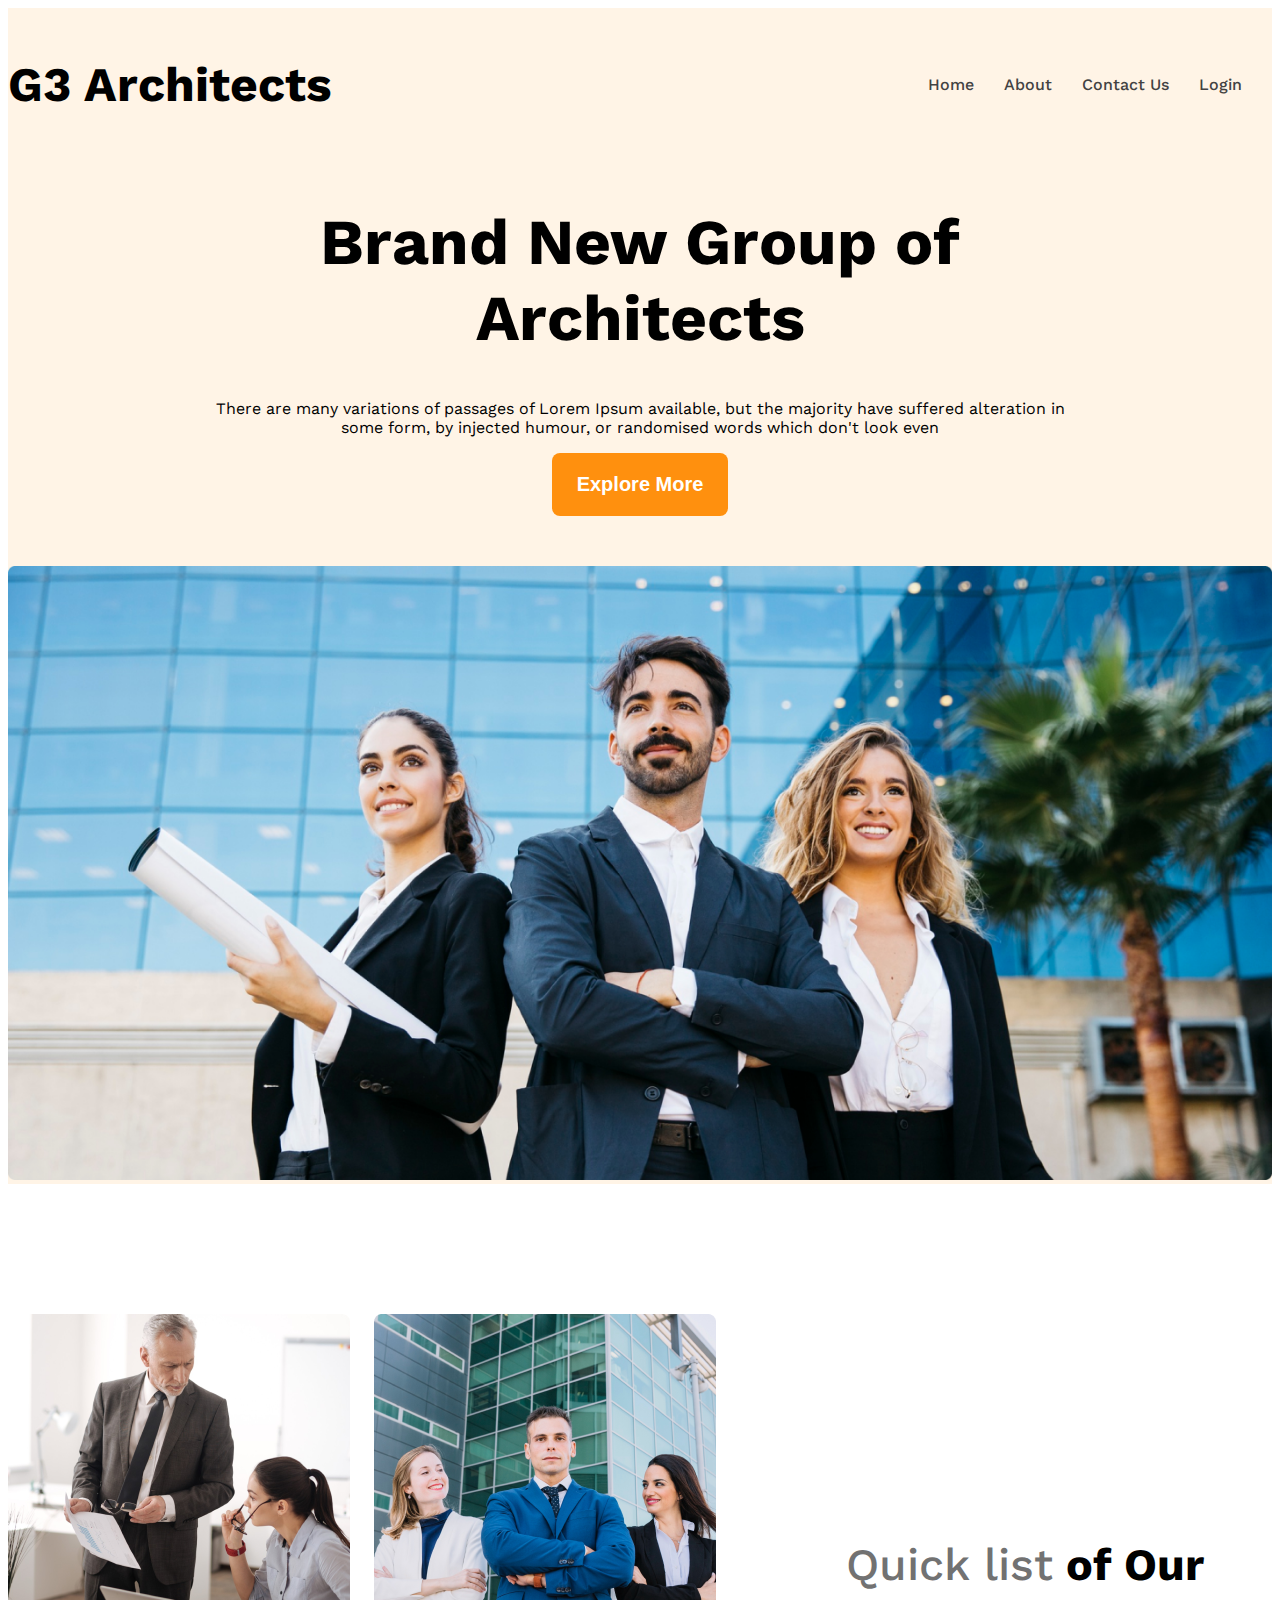
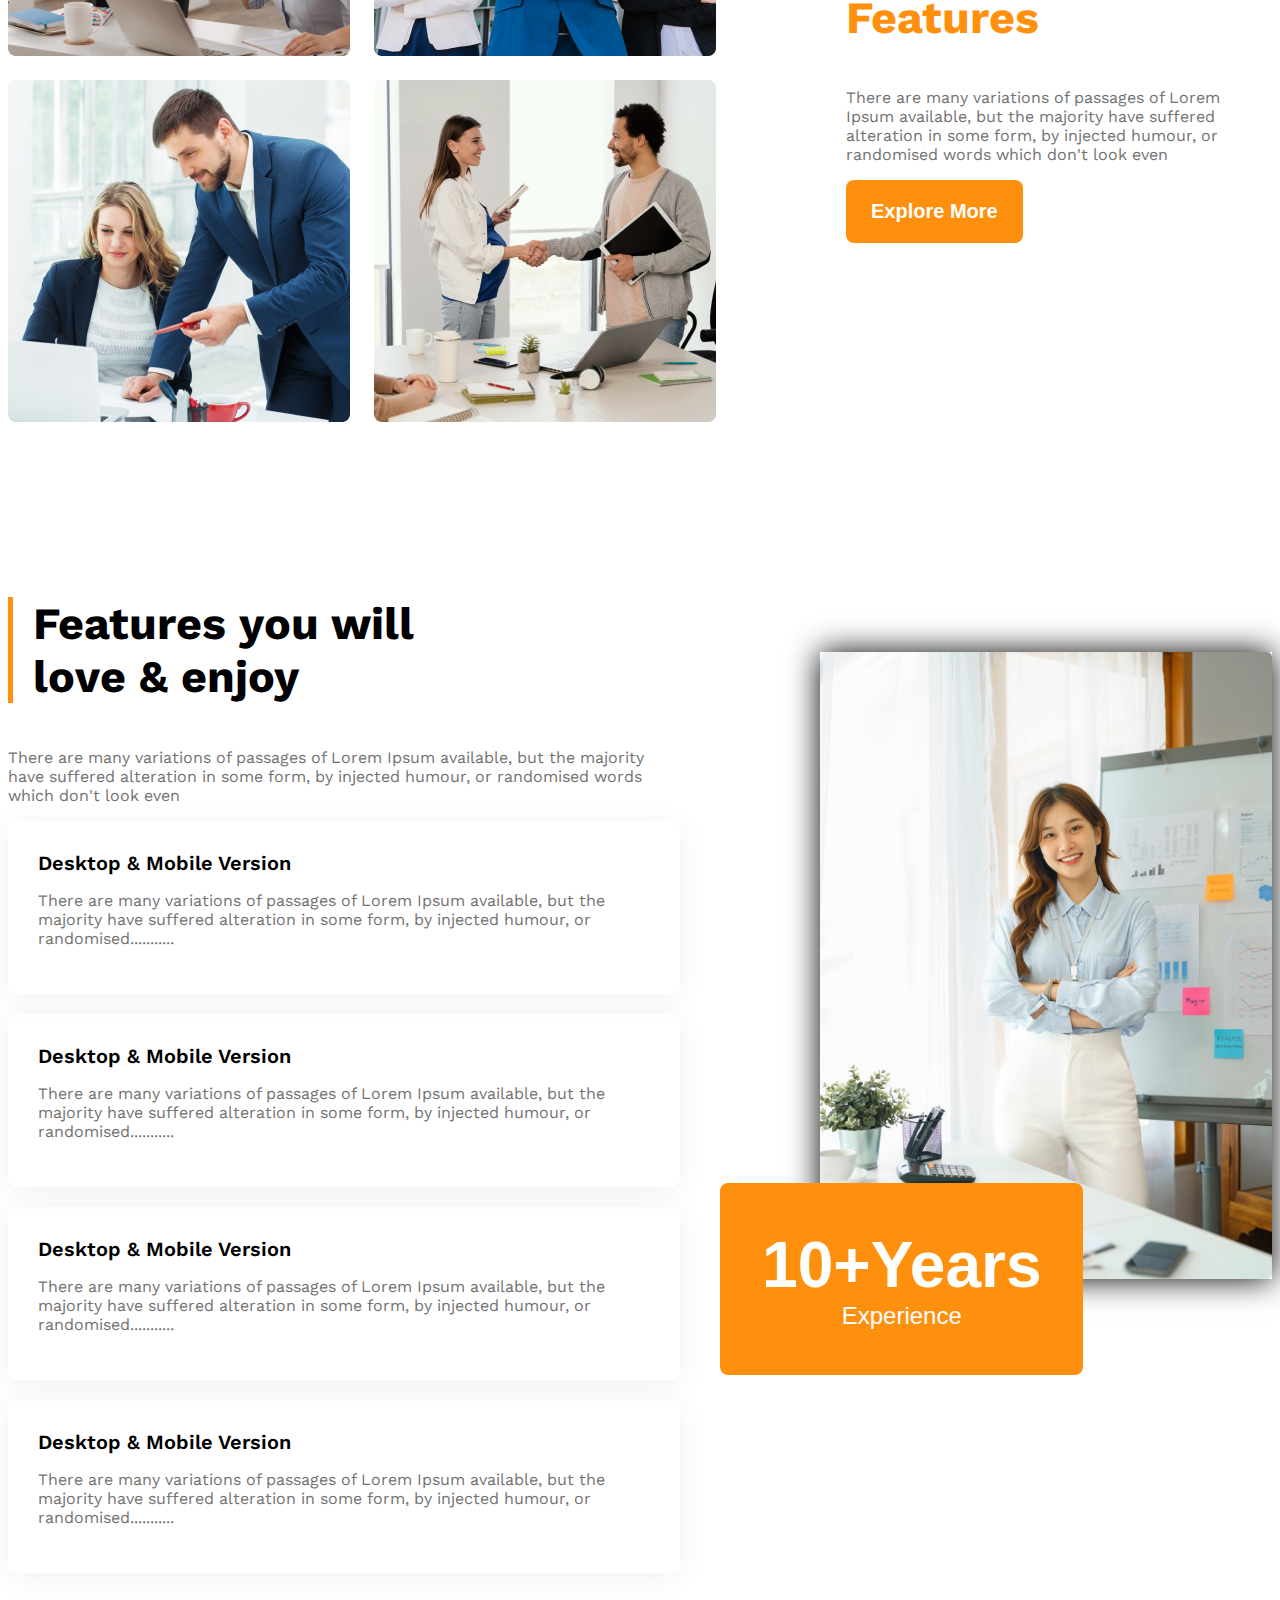
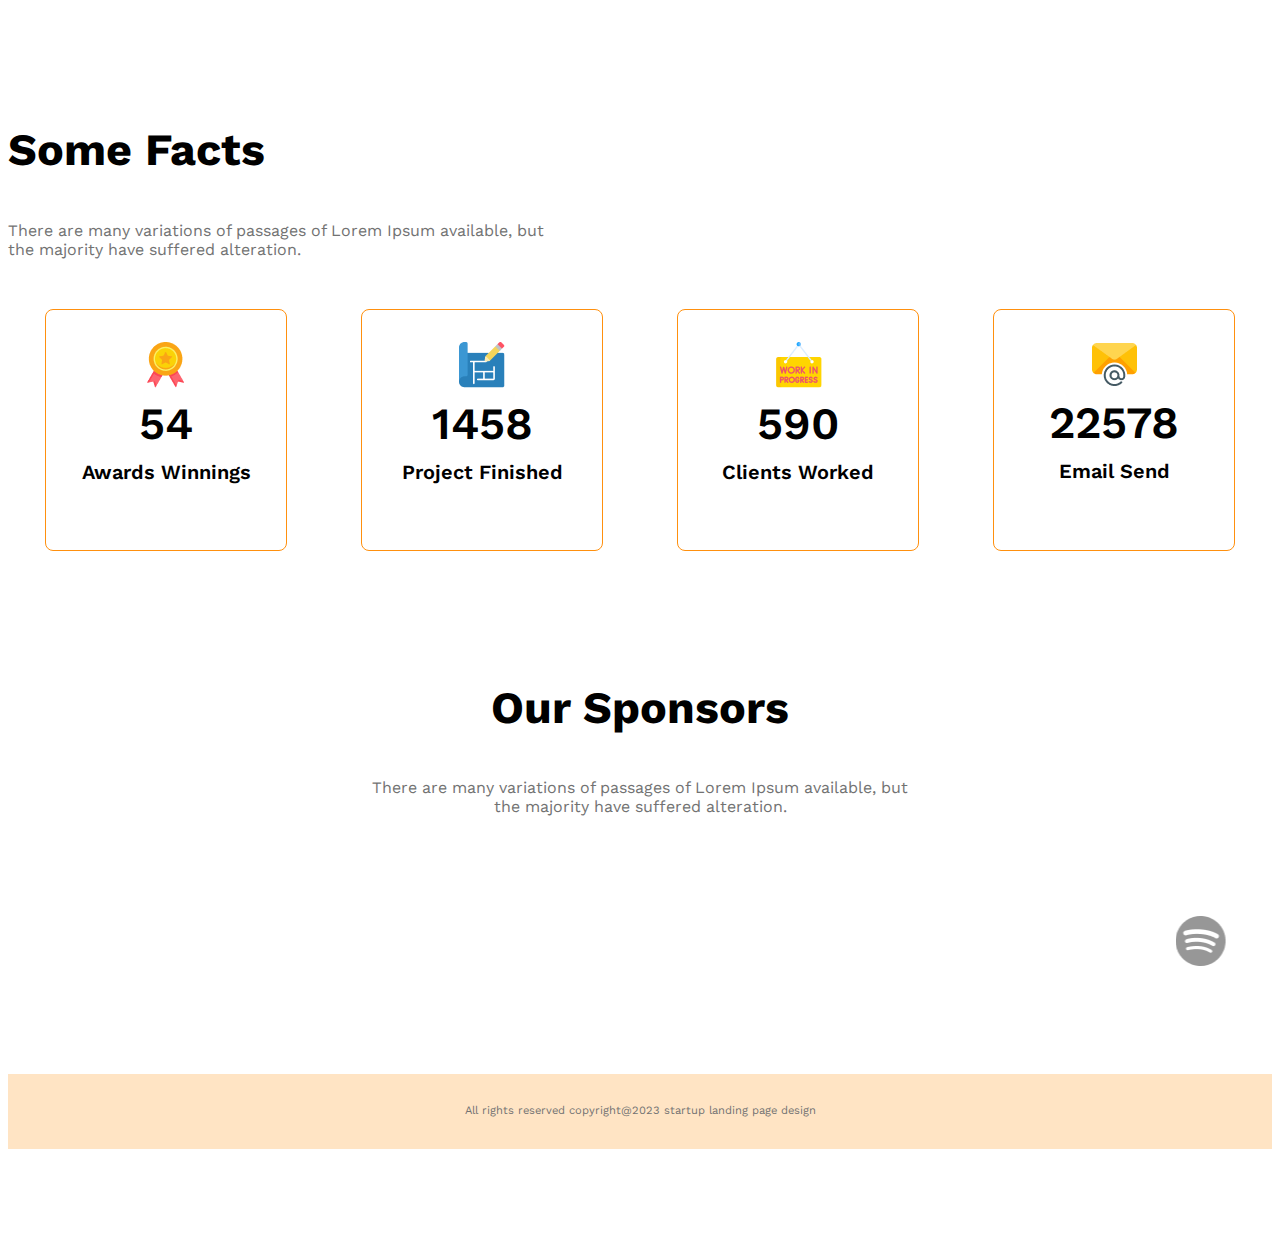
<file: index.html>
<!DOCTYPE html>
<html lang="en">

<head>
    <meta charset="UTF-8">
    <meta name="viewport" content="width=device-width, initial-scale=1.0">
    <title>G3 Architects</title>
    <link rel="stylesheet" href="styles/g3.css">
</head>

<body class="work-sans-font">
    <header class="bg-light">
        <nav class="navbar display-flex">
            <h3 class="brand">G3 Architects</h3>
            <ul class="nav-links display-flex">
                <!-- li.nav-item*4>a.nav-link -->
                <li class="nav-item"><a href="" class="nav-link text-gray">Home</a></li>
                <li class="nav-item"><a href="" class="nav-link text-gray">About</a></li>
                <li class="nav-item"><a href="" class="nav-link text-gray">Contact Us</a></li>
                <li class="nav-item"><a href="" class="nav-link text-gray">Login</a></li>
            </ul>
        </nav>
        <div class="banner">
            <div class="banner-content">
                <h1 class="banner-title">Brand New Group of Architects</h1>
                <p class="banner-description">There are many variations of passages of Lorem Ipsum available, but the
                    majority have suffered alteration in some form, by injected humour, or randomised words which don't
                    look even</p>
                <button class="btn-primary animation">Explore More</button>
            </div>
            <img class="banner-image" src="images/banner.png" alt="">
        </div>
    </header>
    <main>
        <!-- teams section start -->
        <section class="teams display-flex">
            <div class="team-img-container">
                <img class="animation" src="images/team1.png" alt="two architect discussing about design">
                <img class="animation" src="images/team2.png" alt="">
                <img class="animation" src="images/team3.png" alt="">
                <img class="animation" src="images/team4.png" alt="">
            </div>
            <div class="our-features">
                <h3 class="section-title"><span id="quick-list" class="text-light-gray">Quick list</span> <span>of Our
                    </span><span class="text-primary">Features</span></h3>
                <p class="feature-description text-light-gray">There are many variations of passages of Lorem Ipsum
                    available, but the majority have suffered alteration in some form, by injected humour, or randomised
                    words which don't look even</p>
                <button class="btn-primary animation">Explore More</button>
            </div>
        </section>

        <!-- features section start -->
         <section class="features display-flex">
            <div>
                <h3 id="feature-section-title" class="section-title">Features you will <br> love & enjoy</h3>
                <p class="text-light-gray">There are many variations of passages of Lorem Ipsum available, but the majority have suffered alteration in some form, by injected humour, or randomised words which don't look even</p>

                <!-- feature card container -->
                 <div class="feature-card animation">
                    <h4 class="feature-title">Desktop & Mobile Version</h4>
                    <p class="text-light-gray">There are many variations of passages of Lorem Ipsum available, but the majority have suffered alteration in some form, by injected humour, or randomised...........</p>
                 </div>
                 <div class="feature-card animation">
                    <h4 class="feature-title">Desktop & Mobile Version</h4>
                    <p class="text-light-gray">There are many variations of passages of Lorem Ipsum available, but the majority have suffered alteration in some form, by injected humour, or randomised...........</p>
                 </div>
                 <div class="feature-card animation">
                    <h4 class="feature-title">Desktop & Mobile Version</h4>
                    <p class="text-light-gray">There are many variations of passages of Lorem Ipsum available, but the majority have suffered alteration in some form, by injected humour, or randomised...........</p>
                 </div>
                 <div class="feature-card animation">
                    <h4 class="feature-title">Desktop & Mobile Version</h4>
                    <p class="text-light-gray">There are many variations of passages of Lorem Ipsum available, but the majority have suffered alteration in some form, by injected humour, or randomised...........</p>
                 </div>

            </div>
            <div class="featured-architect">
                <img src="images/architect.png" alt="">
                <button id="experience-badge" class="btn-primary animation">
                    <span id="experience-year">10+Years</span>
                    <br>
                    <span>Experience</span>
                </button>
            </div>
         </section>

        <!-- some facts -->
        <section>
            <h3 class="section-title">Some Facts</h3>
            <p class="text-light-gray fact-description">There are many variations of passages of Lorem Ipsum available, but the majority
                have suffered alteration.</p>
            <div class="facts-container">
                <!-- .fact-card*4>img.fact-icon+h4.fact-number+h5.fact-name -->
                <div class="fact-card display-flex animation">
                    <div>
                        <img src="images/icons/ribon.png" alt="" class="fact-icon">
                        <h4 class="fact-number">54</h4>
                        <h5 class="fact-name">Awards Winnings</h5>
                    </div>
                </div>
                <div class="fact-card display-flex animation">
                    <div>
                        <img src="images/icons/projects.png" alt="" class="fact-icon">
                        <h4 class="fact-number">1458</h4>
                        <h5 class="fact-name">Project Finished</h5>
                    </div>
                </div>
                <div class="fact-card display-flex animation">
                    <div>
                        <img src="images/icons/customers.png" alt="" class="fact-icon">
                        <h4 class="fact-number">590</h4>
                        <h5 class="fact-name">Clients Worked</h5>
                    </div>
                </div>
                <div class="fact-card display-flex animation">
                    <div>
                        <img src="images/icons/email.png" alt="" class="fact-icon">
                        <h4 class="fact-number">22578</h4>
                        <h5 class="fact-name">Email Send</h5>
                    </div>
                </div>

            </div>
        </section>

        <!-- Some facts  -->
        <section class="our-sponsors">
            <div class="sponsor-info">
                <h3 class="section-title">Our Sponsors</h3>
                <p class="text-light-gray">There are many variations of passages of Lorem Ipsum available, but the majority have suffered alteration.</p>
            </div>
            <div class="sponsor-companies">
                <marquee class="marquee"  behavior="" direction="">
                    <img src="images/sponsors/spotify.png" alt="">
                    &nbsp;&nbsp;&nbsp;&nbsp;&nbsp;&nbsp;
                    <img src="images/sponsors/google.png" alt="">
                    &nbsp;&nbsp;&nbsp;&nbsp;&nbsp;&nbsp;
                    <img src="images/sponsors/amazon.png" alt="">
                    &nbsp;&nbsp;&nbsp;&nbsp;&nbsp;&nbsp;
                    <img src="images/sponsors/telerama.png" alt="">
                    &nbsp;&nbsp;&nbsp;&nbsp;&nbsp;&nbsp;
                    <img src="images/sponsors/figma.png" alt="">
                    &nbsp;&nbsp;&nbsp;&nbsp;&nbsp;&nbsp;
                </marquee>
            </div>
        </section>
    </main>
    <footer>
        <section class="footer">
            <div class="footer-para text-light-gray">
                <p>All rights reserved copyright@2023   startup landing page design</p>
            </div>
        </section>
    </footer>
</body>

</html>
</file>
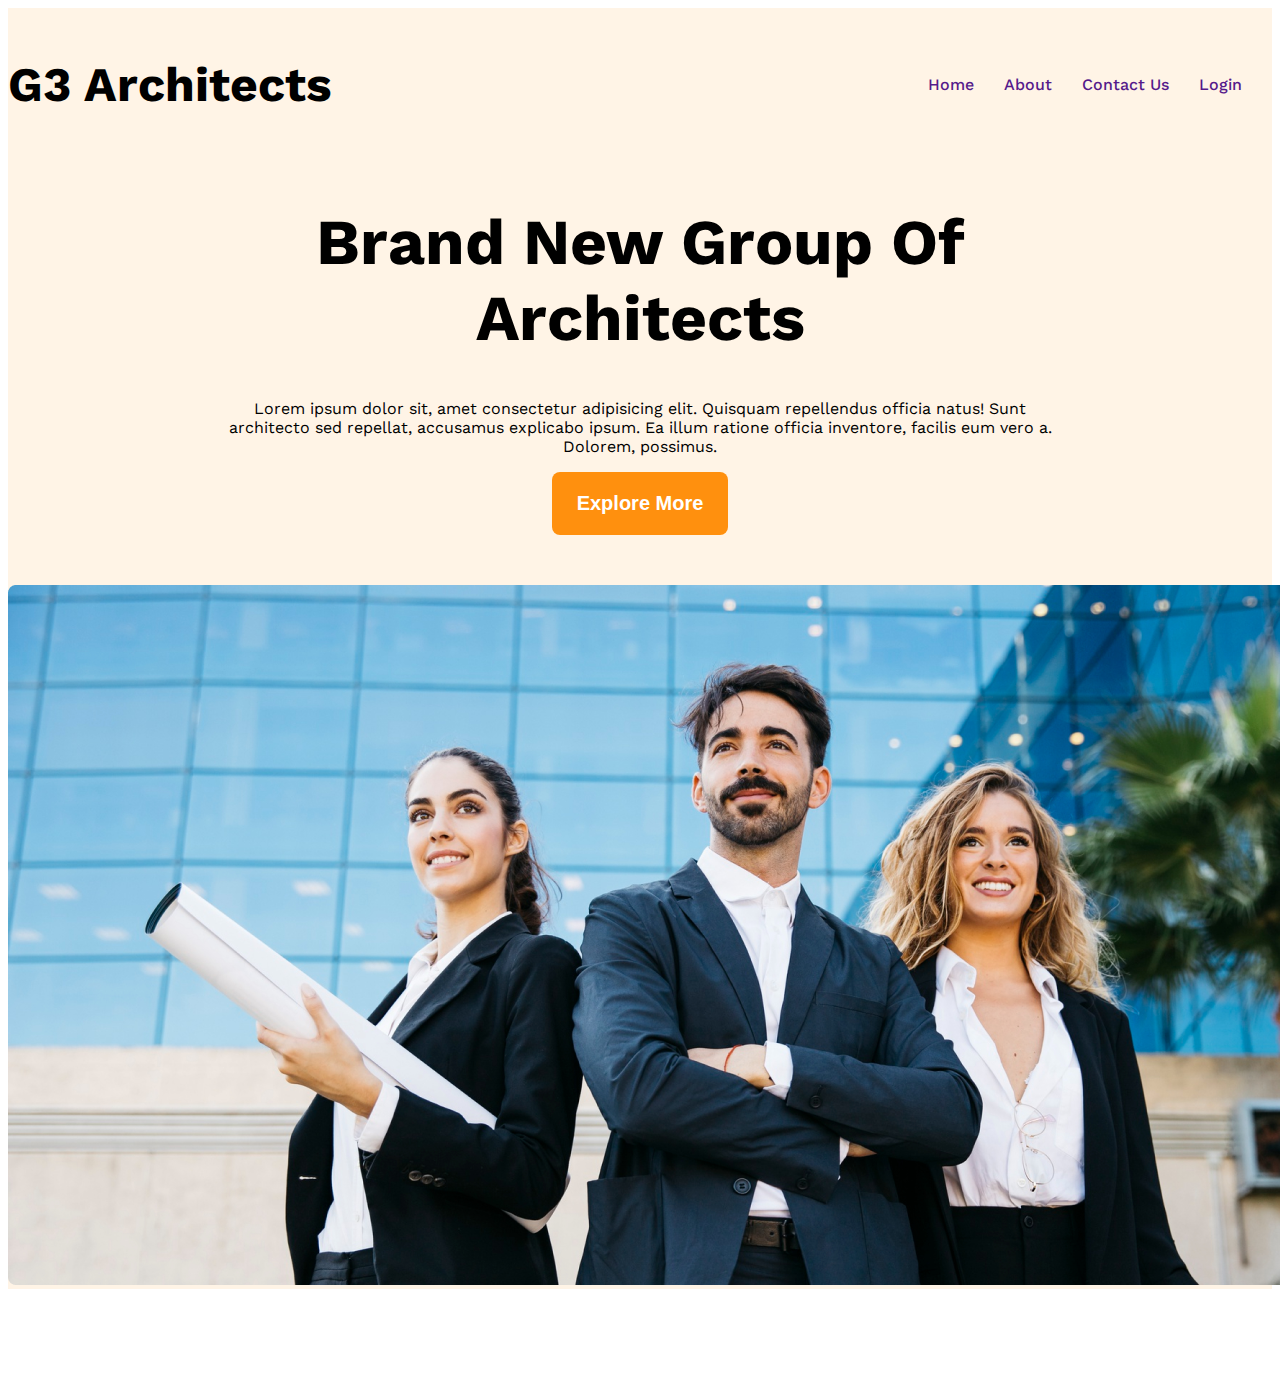
<file: g3.html>
<!DOCTYPE html>
<html lang="en">
<head>
    <meta charset="UTF-8">
    <meta name="viewport" content="width=device-width, initial-scale=1.0">
    <title>G3 Architects</title>
    <link rel="stylesheet" href="styles/g3.css">
</head>
<body class="work-sans-font">
    <header class="bg-light">
        <nav class="navbar display-flex">
            <h3 class="brand">G3 Architects</h3>
            <ul class="nav-links display-flex">
                <li class="nav-item"><a href="" class="nav-link text-grey">Home</a></li>
                <li class="nav-item"><a href="" class="nav-link text-grey">About</a></li>
                <li class="nav-item"><a href="" class="nav-link text-grey">Contact Us</a></li>
                <li class="nav-item"><a href="" class="nav-link text-grey">Login</a></li>
            </ul>
        </nav>
        <div class="banner">
            <div class="banner-content">
                <h1 class="banner-title">Brand New Group Of Architects</h1>
                <p class="banner-description">Lorem ipsum dolor sit, amet consectetur adipisicing elit. Quisquam repellendus officia natus! Sunt architecto sed repellat, accusamus explicabo ipsum. Ea illum ratione officia inventore, facilis eum vero a. Dolorem, possimus.</p>
                <button class="btn-primary">Explore More</button>
            </div>
            <img class="banner-img" src="images/banner.png" alt="">
        </div>
    </header>
    <main>

    </main>
    <footer>

    </footer>
</body>
</html>
</file>
<file: styles/g3.css>
@import url('https://fonts.googleapis.com/css2?family=Work+Sans:ital,wght@0,100..900;1,100..900&display=swap');


.work-sans-font {
  font-family: "Work Sans", sans-serif;
  font-optical-sizing: auto;
  font-weight: 400;
  font-style: normal;
}

/* shared styles */
.display-flex{
    display: flex;
}

.text-primary{
    color: #FF900E;
}

/* dark 02 */
.text-gray{
    color: #424242;
}

/* dark03 */
.text-light-gray{
    color: #727272;
}

.bg-light{
    background-color: rgba(255, 144, 14, 0.1);
}

.btn-primary{
    background-color: #FF900E;
    color: white;
    padding: 20px 25px;
    font-size: 1.25rem;
    font-weight: 600;
    border-radius: 8px;
    border: none;
}
.animation{
    transition: box-shadow 0.4s ease;
}
.animation:hover{
    box-shadow: 0px 0px 13px black;
}

main{
    max-width: 1440px;
    margin: 0 auto;
}

main > section{
    margin-top: 130px;
}

.section-title{
    font-size: 2.8rem;
    font-weight: 700;
}

/* header styles */

/* navbar related styles */
.navbar{
    justify-content: space-between;
    align-items: center;
}

.brand{
    font-weight: 700;
    font-size: 3rem;
}
.nav-item{
    list-style: none;
    margin-right: 30px;
}

.nav-link{
    text-decoration: none;
    font-weight: 500;
}

.navbar, .banner{
    max-width: 1440px;
    margin: 0 auto;
}

/* banner related styles */
.banner-content{
    max-width: 850px;
    margin: 0 auto;
    text-align: center;
    margin-bottom: 50px;
}

.banner-title{
    font-weight: 700;
    font-size: 4rem;
}

.banner-image{
    width: 100%;
}

/* team and feature related styles */
.teams{
    align-items: center;
}

.team-img-container{
    display: grid;
    grid-template-columns: repeat(2, 1fr);
    gap: 24px;
}

.our-features{
    margin-left: 130px;
    max-width: 530px;
}

#quick-list{
    font-weight: 500;
}

/* features section related styles */

.features{
    gap: 140px;
}

#feature-section-title{
    border-left: 5px solid #FF900E;
    padding-left: 20px;
}

.feature-card{
    padding: 30px;
    border-radius: 8px;
    box-shadow: 0 4px 30px 0 rgba(0, 0, 0, 0.06);
    margin-bottom: 20px;
}

.feature-card .feature-title{
    font-weight: 600;
    font-size: 1.25rem;
    margin-top: 0px;
    margin-bottom: 0px;
}

#experience-badge{
    padding: 45px 42px;
    font-size: 1.5rem;
    font-weight: 500;
    margin-left: -100px;
    margin-top: -100px;
}

#experience-year{
    font-size: 4rem;
    font-weight: 700;
}
.featured-architect{
    padding-top: 100px;
}
.featured-architect img{
    width: 100%;
    box-shadow: 0px 0px 30px black;
}

/* some facts related styles */
.facts-container{
    margin-top: 50px;
    display: grid;
    grid-template-columns: repeat(4, 1fr);
    justify-items: center;
}
.fact-card{
    border: 1px solid #FF900E;
    width: 240px;
    height: 240px;
    border-radius: 8px;
    text-align: center;
    align-items: center;
    justify-content: center;
}

.fact-number{
    font-size: 2.8rem;
    font-weight: 600;
    margin-top: 5px;
    margin-bottom: 10px;
}

.fact-name{
    font-size: 1.25rem;
    font-weight: 600;
    margin-top: 10px;
}

.fact-description{
    max-width: 540px;
}


/* sponsor related styles */
.sponsor-info{
    max-width: 540px;
    margin: 50px auto;
    text-align: center;
}

.sponsor-companies{
    padding-top: 50px;
    display: block;
    margin: 0 40px;
    gap: 20px;

    justify-items :center;
}
.marquee{
    width: 100%;
}
.sponsor-companies img{
    filter: grayscale(100%);
}
/* footer */
footer{
    margin-top: 100px;
}
.footer{
    margin: 0 auto;
    max-width: 1440px;
    margin-bottom: 90px;
}
.footer-para{
    width: 100%;
    height: 75px;
    background-color: bisque;
}
.footer p{
    padding: 30px 50px;
    text-align: center;
    font-size: 0.7rem;
}

/* responsive media query */
@media screen and (max-width: 576px) {
    .navbar,  
    .features,
    .teams{
        flex-direction: column;
    }

    .team-img-container, 
    .facts-container, 
    .sponsor-companies
    {
        grid-template-columns: 1fr;
    }

    .facts-container{
        justify-items: center;
        gap: 24px;
    }
    .sponsor-companies{
        justify-items: center;
        gap: 50px;
    }

    .our-features{
        margin-left: 20px;
    }

    #experience-badge{
        margin-top: 20px;
        margin-left: 20px;
    }
}

/* medium size device */
@media screen and (min-width: 576px) and (max-width: 992px) {
    .teams, .features{
        flex-direction: column;
    }
    .our-features{
        margin: 50px auto;
    }

    .sponsor-companies, .facts-container {
        grid-template-columns: repeat(2, 1fr);
        gap: 50px;
        justify-items: center;
    }

    #experience-badge{
        margin-top: 20px;
        margin-left: 20px;
    }
}
</file>
